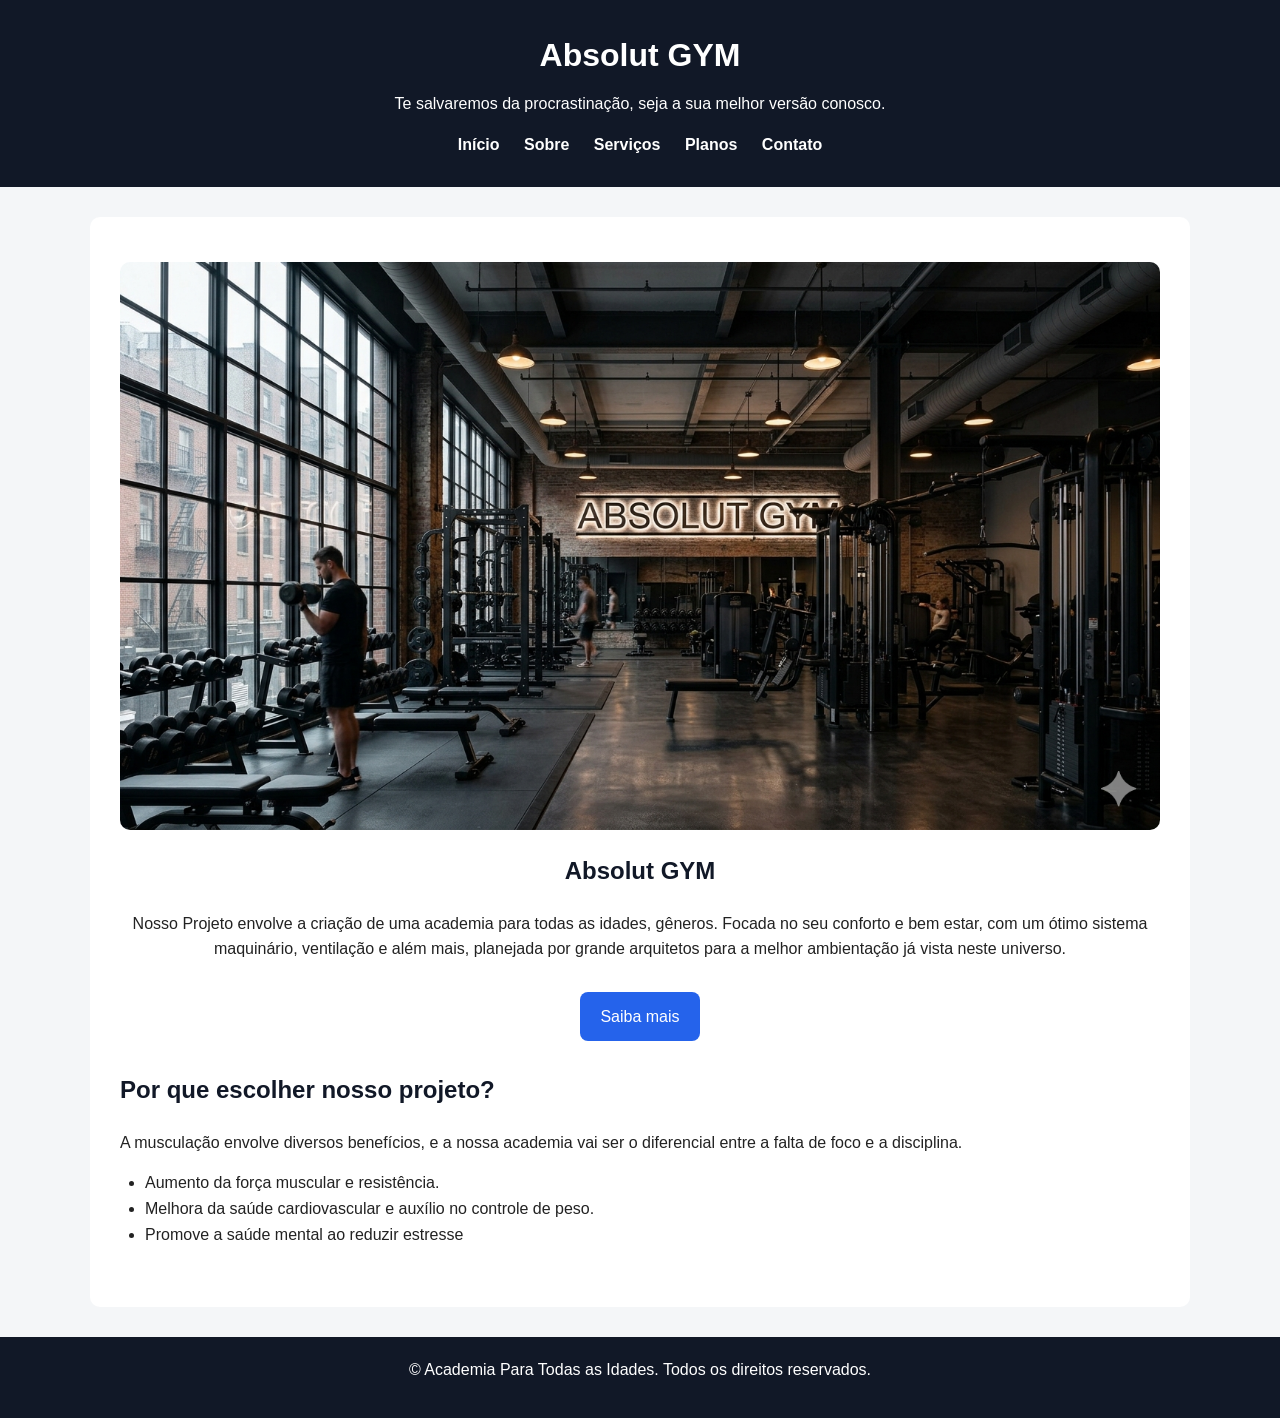
<file: index.html>
<!DOCTYPE html>
<html lang="pt-br">
<head>
    <meta charset="UTF-8">
    <meta name="viewport" content="width=device-width, initial-scale=1.0">
    
    <title>Absolut GYM</title>

    <link rel="stylesheet" href="css/style.css">
</head>

<body>

    <header>
        <h1>Absolut GYM</h1>

        <p>Te salvaremos da procrastinação, seja a sua melhor versão conosco.</p>

        <nav>
            <a href="index.html">Início</a>
            <a href="sobre.html">Sobre</a>
            <a href="servicos.html">Serviços</a>
            <a href="planos.html">Planos</a>
            <a href="contato.html">Contato</a>
        </nav>
    </header>

    <main>

        <section class="banner">
            <img src="img/Gemini_Generated_Image_brritcbrritcbrri.png" alt="Img gerada por gemini banana 2">

            <h2>Absolut GYM</h2>

            <p>
               Nosso Projeto envolve a criação de uma academia para todas as idades, gêneros. Focada no seu conforto e bem estar, com um ótimo sistema maquinário, ventilação e além mais, planejada por grande arquitetos para a melhor ambientação já vista neste universo.
            </p>


            <a href="contato.html" class="botao">Saiba mais</a>
        </section>

    
        <section>
            <h2>Por que escolher nosso projeto?</h2>

            <p>
                A musculação envolve diversos benefícios, e a nossa academia vai ser o diferencial entre a falta de foco e a disciplina.
            </p>

            <ul>
                <li>Aumento da força muscular e resistência.</li>
                <li>Melhora da saúde cardiovascular e auxílio no controle de peso.</li>
                <li>Promove a saúde mental ao reduzir estresse</li>
            </ul>
        </section>

    </main>

    <footer>
        <p>&copy; Academia Para Todas as Idades. Todos os direitos reservados.</p>
    </footer>

</body>
</html>
</file>
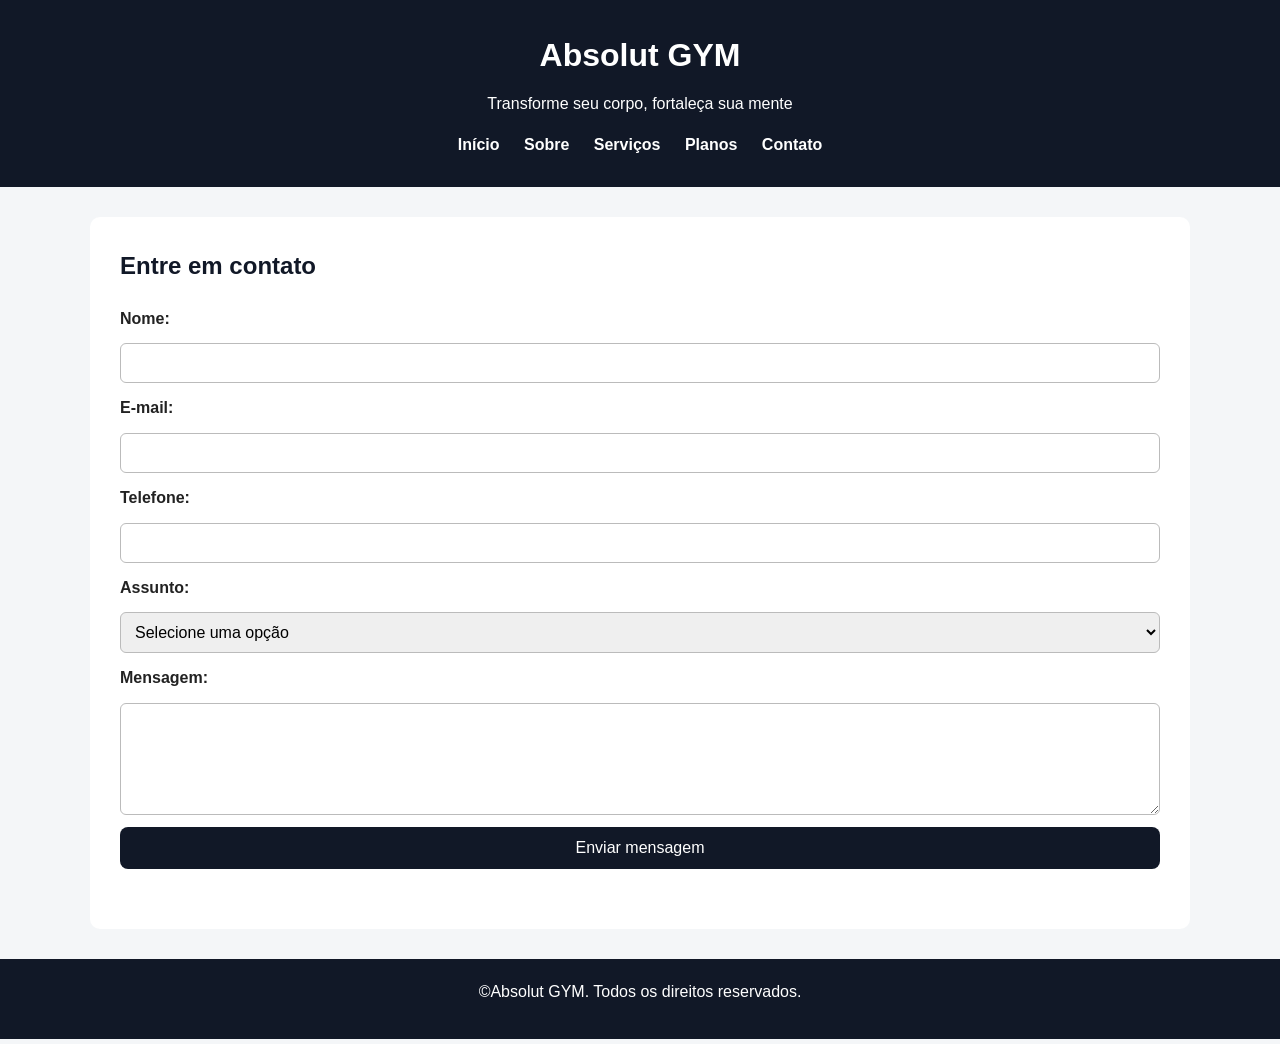
<file: contato.html>
<!DOCTYPE html>
<html lang="pt-br">
<head>
    <meta charset="UTF-8">
    <meta name="viewport" content="width=device-width, initial-scale=1.0">
    
    <title>Contato - Absolut GYM</title>

    <link rel="stylesheet" href="css/style.css">
</head>

<body>

    <header>
        <h1>Absolut GYM</h1>
        <p>Transforme seu corpo, fortaleça sua mente</p>

        <nav>
            <a href="index.html">Início</a>
            <a href="sobre.html">Sobre</a>
            <a href="servicos.html">Serviços</a>
            <a href="planos.html">Planos</a>
            <a href="contato.html">Contato</a>
        </nav>
    </header>

    <main>
        <section>
            <h2>Entre em contato</h2>

            <form>
                <label for="nome">Nome:</label>
                <input type="text" id="nome" name="nome" required>

                <label for="email">E-mail:</label>
                <input type="email" id="email" name="email" required>

                <label for="telefone">Telefone:</label>
                <input type="tel" id="telefone" name="telefone">

                <label for="assunto">Assunto:</label>
                <select id="assunto" name="assunto">
                    <option value="">Selecione uma opção</option>
                    <option value="duvida">Dúvida</option>
                    <option value="matricula">Matrícula</option>
                    <option value="planos">Informações sobre planos</option>
                </select>

                <label for="mensagem">Mensagem:</label>
                <textarea id="mensagem" name="mensagem" rows="5"></textarea>

                <button type="submit">Enviar mensagem</button>
            </form>
        </section>
    </main>

    <footer>
        <p>&copy;Absolut GYM. Todos os direitos reservados.</p>
    </footer>

</body>
</html>
</file>
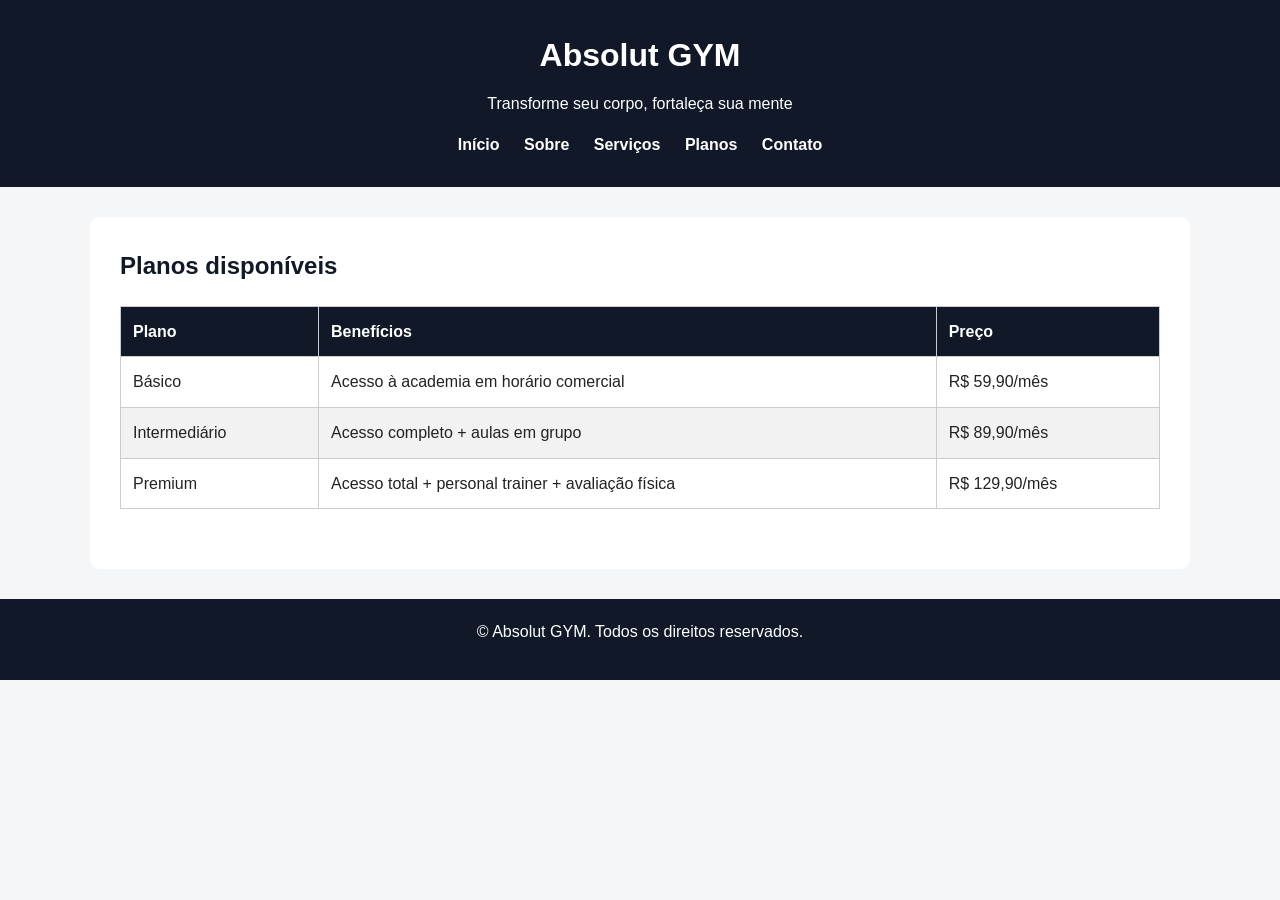
<file: planos.html>
<!DOCTYPE html>
<html lang="pt-br">
<head>
    <meta charset="UTF-8">
    <meta name="viewport" content="width=device-width, initial-scale=1.0">
    
    <title>Planos - Absolut GYM</title>

    <link rel="stylesheet" href="css/style.css">
</head>

<body>

    <header>
        <h1>Absolut GYM</h1>
        <p>Transforme seu corpo, fortaleça sua mente</p>

        <nav>
            <a href="index.html">Início</a>
            <a href="sobre.html">Sobre</a>
            <a href="servicos.html">Serviços</a>
            <a href="planos.html">Planos</a>
            <a href="contato.html">Contato</a>
        </nav>
    </header>

    <main>
        <section>
            <h2>Planos disponíveis</h2>

            <table>
                <thead>
                    <tr>
                        <th>Plano</th>
                        <th>Benefícios</th>
                        <th>Preço</th>
                    </tr>
                </thead>

                <tbody>
                    <tr>
                        <td>Básico</td>
                        <td>Acesso à academia em horário comercial</td>
                        <td>R$ 59,90/mês</td>
                    </tr>

                    <tr>
                        <td>Intermediário</td>
                        <td>Acesso completo + aulas em grupo</td>
                        <td>R$ 89,90/mês</td>
                    </tr>

                    <tr>
                        <td>Premium</td>
                        <td>Acesso total + personal trainer + avaliação física</td>
                        <td>R$ 129,90/mês</td>
                    </tr>
                </tbody>
            </table>
        </section>
    </main>

    <footer>
        <p>&copy; Absolut GYM. Todos os direitos reservados.</p>
    </footer>

</body>
</html>
</file>
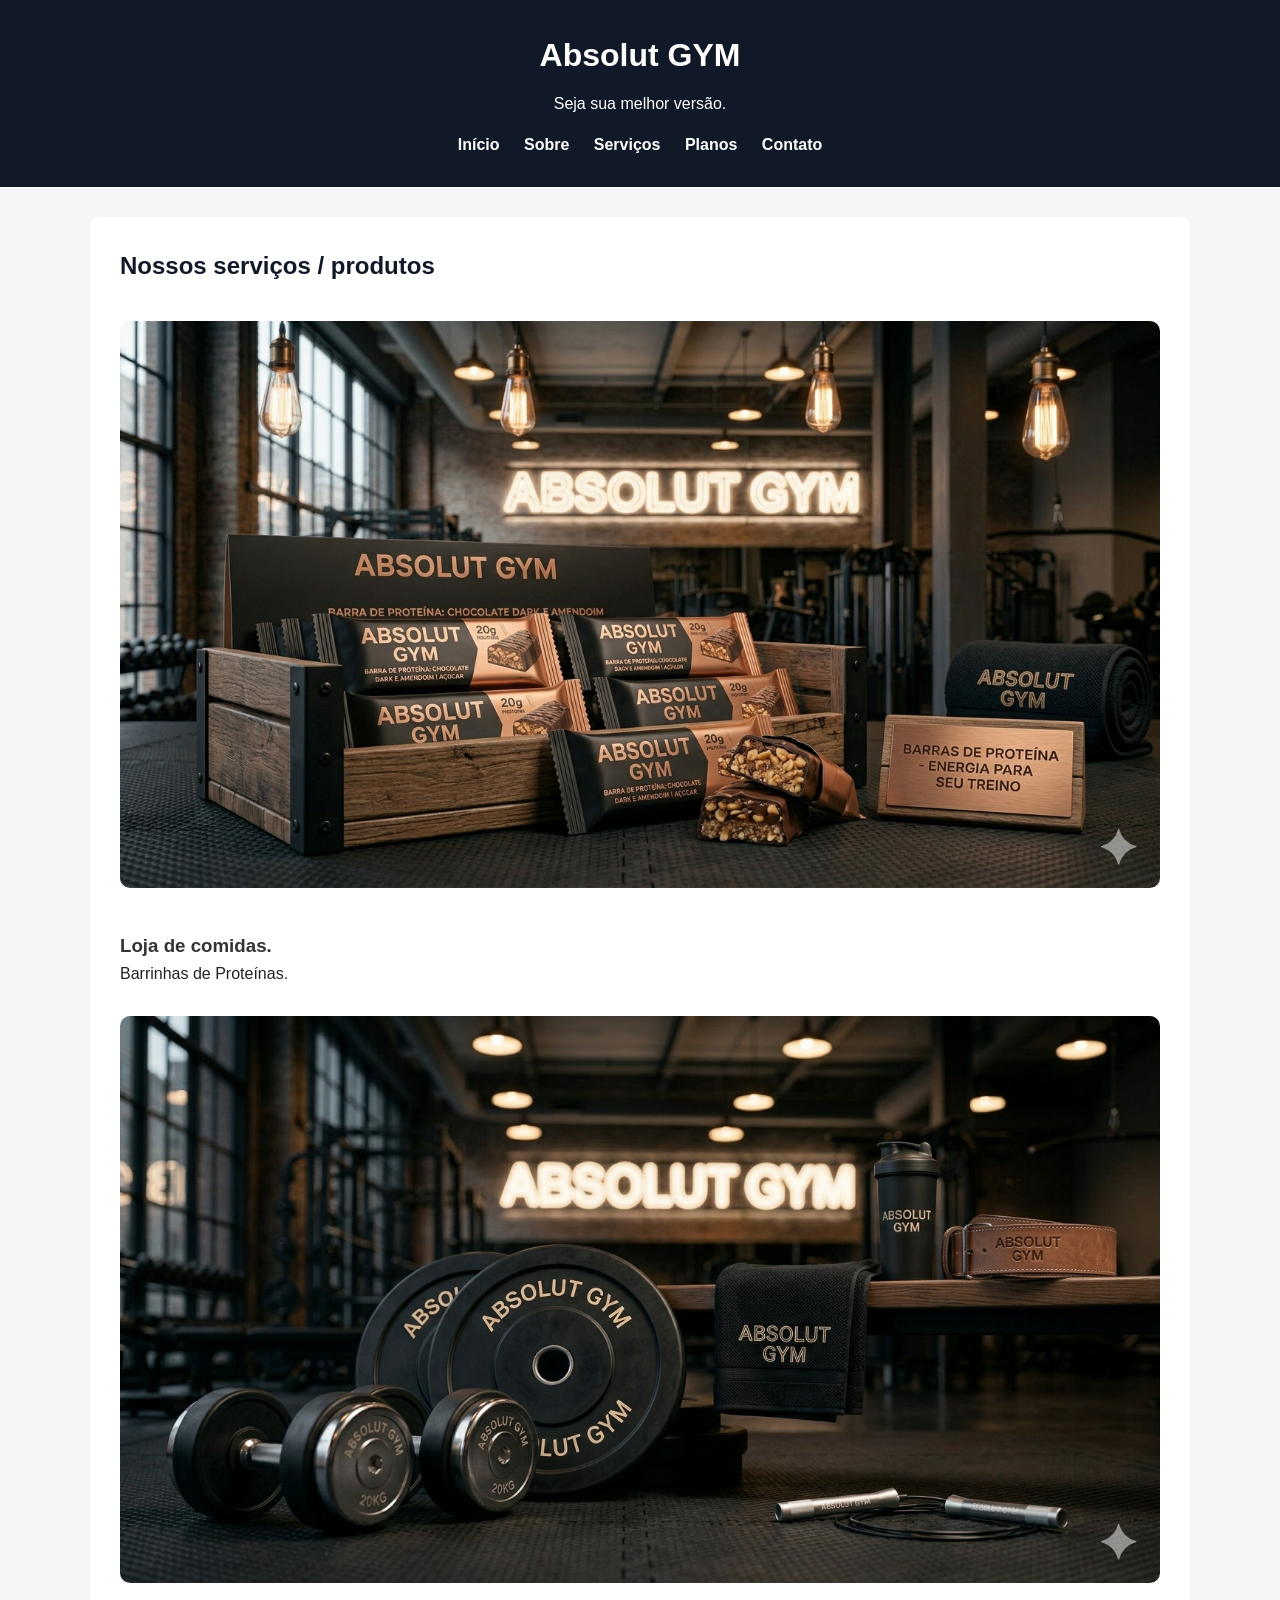
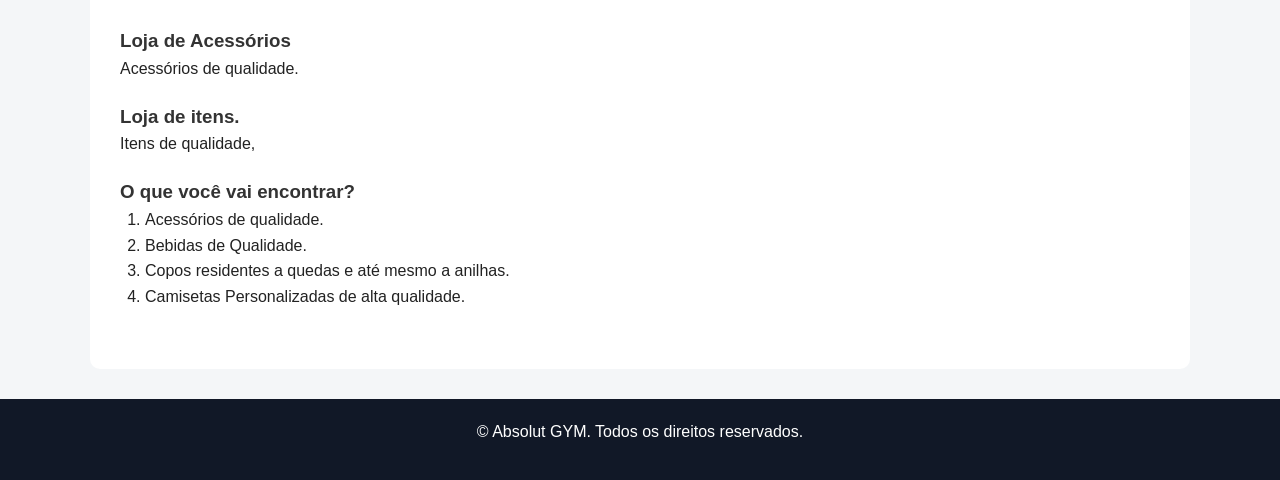
<file: servicos.html>
<!DOCTYPE html>
<html lang="pt-br">
<head>
    <meta charset="UTF-8">
    <meta name="viewport" content="width=device-width, initial-scale=1.0">
    
    <title>Serviços - Absolut GYM</title>

    <link rel="stylesheet" href="css/style.css">
</head>

<body>

    <header>
        <h1>Absolut GYM</h1>
        <p>Seja sua melhor versão.</p>

        <nav>
            <a href="index.html">Início</a>
            <a href="sobre.html">Sobre</a>
            <a href="servicos.html">Serviços</a>
            <a href="planos.html">Planos</a>
            <a href="contato.html">Contato</a>
        </nav>
    </header>

    <main>
        <section>
            <h2>Nossos serviços / produtos</h2>

            <article>
                <img src="img/Gemini_Generated_Image_2vgkqo2vgkqo2vgk.png" alt="Barrinhas">
                <h3>Loja de comidas.</h3>
                <p>Barrinhas de Proteínas.</p>
            </article>

            <article>
                <img src="img/Gemini_Generated_Image_w3obyuw3obyuw3ob.png" alt="pesos">
                <h3>Loja de Acessórios</h3>
                <p>Acessórios de qualidade.</p>
            </article>

            <article>
                <h3>Loja de itens.</h3>
                <p>Itens de qualidade,</p>
            </article>

            <h3>O que você vai encontrar?</h3>
            <ol>
                <li>Acessórios de qualidade.</li>
                <li>Bebidas de Qualidade.</li>
                <li>Copos residentes a quedas e até mesmo a anilhas.</li>
                <li>Camisetas Personalizadas de alta qualidade.</li>
            </ol>
        </section>
    </main>

    <footer>
        <p>&copy; Absolut GYM. Todos os direitos reservados.</p>
    </footer>

</body>
</html>
</file>
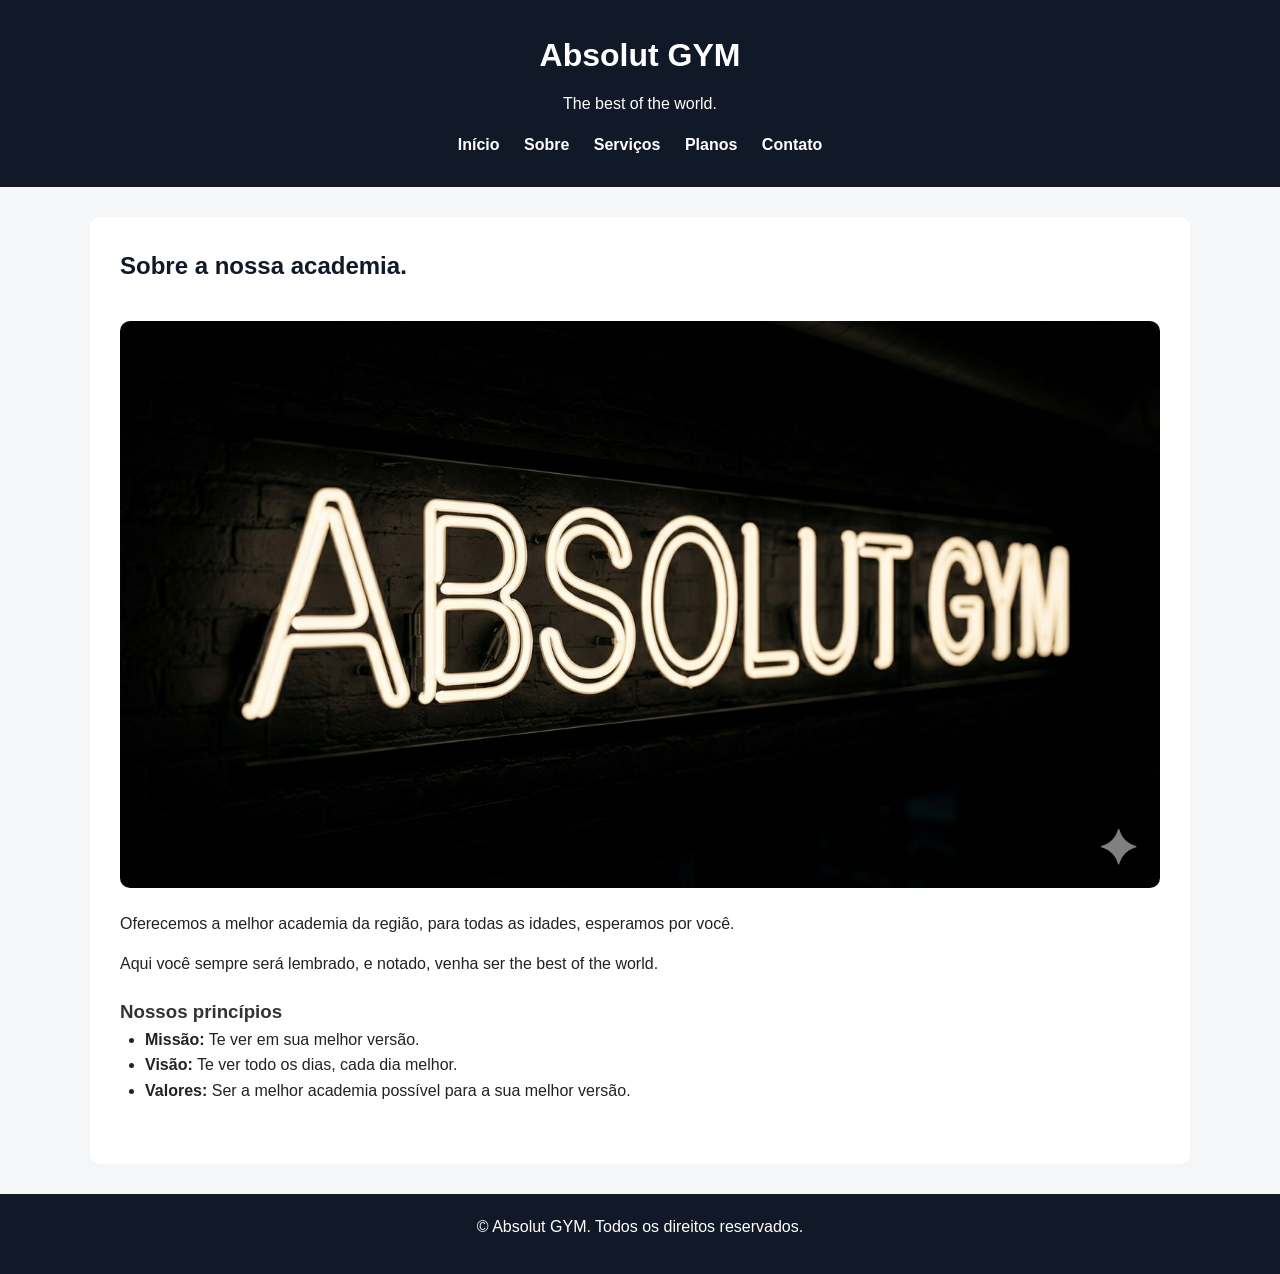
<file: sobre.html>
<!DOCTYPE html>
<html lang="pt-br">
<head>
    <meta charset="UTF-8">
    <meta name="viewport" content="width=device-width, initial-scale=1.0">
    
    <title>Sobre - Absolut GYM</title>

    <link rel="stylesheet" href="css/style.css">
</head>

<body>

    <header>
        <h1>Absolut GYM</h1>
        <p>The best of the world.</p>

        <nav>
            <a href="index.html">Início</a>
            <a href="sobre.html">Sobre</a>
            <a href="servicos.html">Serviços</a>
            <a href="planos.html">Planos</a>
            <a href="contato.html">Contato</a>
        </nav>
    </header>

    <main>
        <section>
            <h2>Sobre a nossa academia.</h2>

            <img src="img/Gemini_Generated_Image_wxz87iwxz87iwxz8.png" alt="Nome">

            <p>
                Oferecemos a melhor academia da região, para todas as idades, esperamos por você.
            </p>

            <p>
                Aqui você sempre será lembrado, e notado, venha ser the best of the world.
            </p>

            <h3>Nossos princípios</h3>

            <ul>
                <li><strong>Missão:</strong> Te ver em sua melhor versão.</li>
                <li><strong>Visão:</strong> Te ver todo os dias, cada dia melhor.</li>
                <li><strong>Valores:</strong> Ser a melhor academia possível para a sua melhor versão.</li>
            </ul>
        </section>
    </main>

    <footer>
        <p>&copy; Absolut GYM. Todos os direitos reservados.</p>
    </footer>

</body>
</html>
</file>
<file: css/style.css>
* {
    margin: 0;
    padding: 0;
    box-sizing: border-box;
}

body {
    font-family: Arial, Helvetica, sans-serif;
    background-color: #f4f6f8;
    color: #222;
    line-height: 1.6;
}

header {
    background-color: #111827;
    color: white;
    padding: 30px;
    text-align: center;
}

header h1 {
    margin-bottom: 10px;
}

nav {
    margin-top: 15px;
}

nav a {
    color: white;
    text-decoration: none;
    margin: 0 10px;
    font-weight: bold;
}

nav a:hover {
    text-decoration: underline;
}

main {
    width: 90%;
    max-width: 1100px;
    margin: 30px auto;
    background-color: white;
    padding: 30px;
    border-radius: 10px;
}

section {
    margin-bottom: 30px;
}

h2 {
    color: #111827;
    margin-bottom: 20px;
}

h3 {
    margin-top: 20px;
    color: #333;
}

p {
    margin-bottom: 15px;
}

img {
    max-width: 100%;
    border-radius: 10px;
    margin: 15px 0;
}

ul, ol {
    margin-left: 25px;
    margin-bottom: 20px;
}

.botao {
    display: inline-block;
    background-color: #2563eb;
    color: white;
    padding: 12px 20px;
    border-radius: 8px;
    text-decoration: none;
    margin-top: 15px;
}

.botao:hover {
    background-color: #1d4ed8;
}

.banner {
    text-align: center;
}

footer {
    text-align: center;
    background-color: #111827;
    color: white;
    padding: 20px;
    margin-top: 30px;
}

table {
    width: 100%;
    border-collapse: collapse;
    margin-top: 20px;
}

th {
    background-color: #111827;
    color: white;
}

th, td {
    border: 1px solid #ccc;
    padding: 12px;
    text-align: left;
}

tr:nth-child(even) {
    background-color: #f2f2f2;
}

form {
    display: flex;
    flex-direction: column;
    gap: 12px;
}

label {
    font-weight: bold;
}

input, select, textarea {
    padding: 10px;
    border: 1px solid #bbb;
    border-radius: 6px;
    font-size: 16px;
}

button {
    background-color: #111827;
    color: white;
    padding: 12px;
    border: none;
    border-radius: 8px;
    font-size: 16px;
    cursor: pointer;
}

button:hover {
    background-color: #2563eb;
}

@media (max-width: 600px) {
    nav a {
        display: block;
        margin: 10px 0;
    }

    main {
        width: 95%;
        padding: 20px;
    }

    table {
        font-size: 14px;
    }
}
</file>
